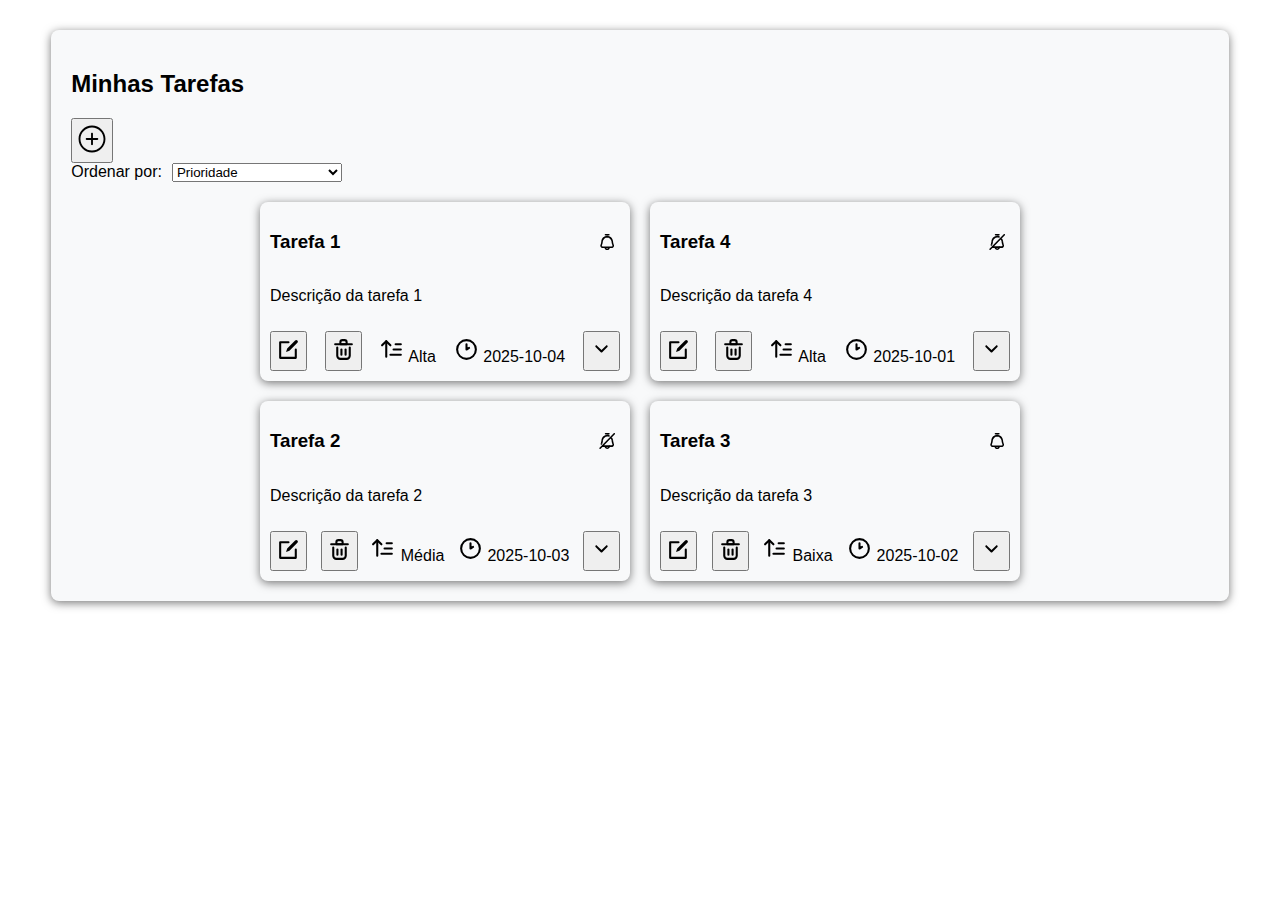
<file: index.html>
<!DOCTYPE html>
<head lang="pt-BR">
    <meta charset="UTF-8">
    <meta name="viewport" content="width=device-width, initial-scale=1.0">
    <title>To-Do List - Home</title>
    <link href="https://cdn.jsdelivr.net/npm/bootstrap@5.3.6/dist/css/bootstrap.min.css" rel="stylesheet" integrity="sha384-4Q6Gf2aSP4eDXB8Miphtr37CMZZQ5oXLH2yaXMJ2w8e2ZtHTl7GptT4jmndRuHDT" crossorigin="anonymous">
    <link rel="stylesheet" href="styles.css">
    <script src="script.js" defer></script>
</head>
<body onload="renderTasks()">
    <main>
        <section id="todo-list">
            <div id="header">
                <h2>Minhas Tarefas</h2>
                <button id="add-task-button" class="btn btn-light"><img src="img/add-circle-svgrepo-com.svg" alt="Adicionar tarefa" id="add-task-button-icon"></button>
            </div>
            <div id="order">
                <label for="order-select">Ordenar por:</label>
                <select id="order-select" class="form-select" aria-label="Ordenar tarefas">
                    <option value="prioridade">Prioridade</option>
                    <option value="dt-criacao">Data da Criação</option>
                    <option value="dt-tarefa">Data da Tarefa</option>
                    <option value="alfabetica">Alfabética</option>
                </select>
            </div>
            <ul id="task-list">
                <!-- Tarefas serão adicionadas aqui dinamicamente -->            
            </ul>
        </section>
    </main>
    <script src="https://cdn.jsdelivr.net/npm/bootstrap@5.3.6/dist/js/bootstrap.bundle.min.js" integrity="sha384-j1CDi7MgGQ12Z7Qab0qlWQ/Qqz24Gc6BM0thvEMVjHnfYGF0rmFCozFSxQBxwHKO" crossorigin="anonymous"></script>
</body>
</file>
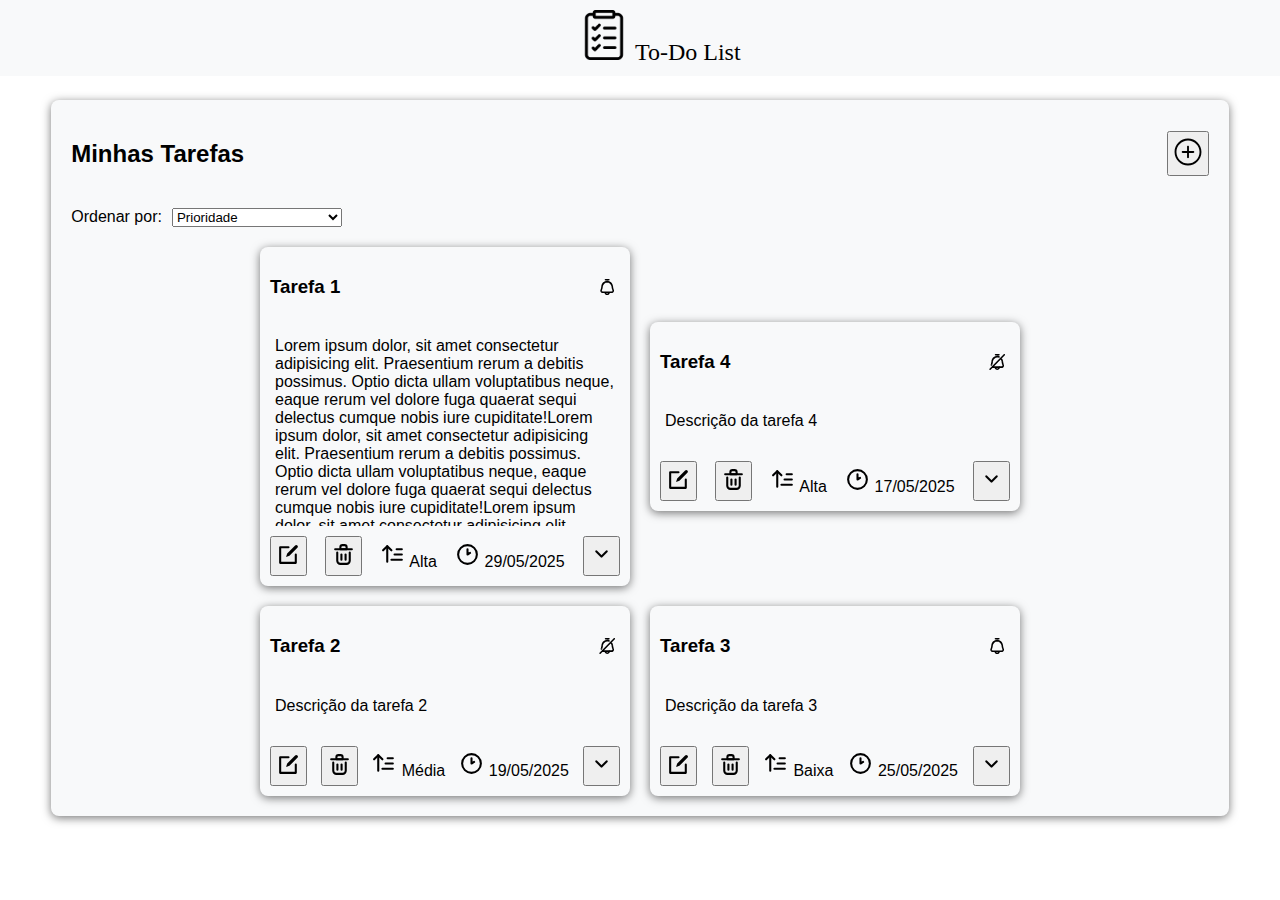
<file: pages/index.html>
<!DOCTYPE html>
<head lang="pt-BR">
    <meta charset="UTF-8">
    <meta name="viewport" content="width=device-width, initial-scale=1.0">
    <title>To-Do List - Home</title>
    <link href="https://cdn.jsdelivr.net/npm/bootstrap@5.3.6/dist/css/bootstrap.min.css" rel="stylesheet" integrity="sha384-4Q6Gf2aSP4eDXB8Miphtr37CMZZQ5oXLH2yaXMJ2w8e2ZtHTl7GptT4jmndRuHDT" crossorigin="anonymous">
    <link rel="icon" href="../img/to-do clean.png" type="image/png">
    <link rel="stylesheet" href="../styles/global.css">
    <link rel="stylesheet" href="../styles/index.css">
    <script src="../scripts/script.js" defer></script>
</head>
<body onload="renderTasks()">
    <header>
        <a href="/pages/index.html">
            <img src="../img/to-do clean.png" alt="Logo">
            To-Do List
        </a>
    </header>
    <main>
        <section id="todo-list">
            <div id="main-header">
                <h2>Minhas Tarefas</h2>
                <button id="add-task-button" class="btn btn-light"><img src="../img/add-circle.svg" alt="Adicionar tarefa" id="add-task-button-icon"></button>
            </div>
            <div id="filter-container">
                <div class="select">
                    <label for="order-select">Ordenar por:</label>
                    <select id="order-select" class="form-select" aria-label="Ordenar tarefas">
                        <option value="prioridade">Prioridade</option>
                        <option value="dt-criacao">Data da Criação</option>
                        <option value="dt-tarefa">Data da Tarefa</option>
                        <option value="alfabetica">Alfabética</option>
                    </select>
                </div>
            </div>
            <div id="task-list-container">
                <ul id="task-list">
                    <!-- As tarefas serão renderizadas aqui -->            
                </ul>
            </div>
        </section>
    </main>
    <script src="https://cdn.jsdelivr.net/npm/bootstrap@5.3.6/dist/js/bootstrap.bundle.min.js" integrity="sha384-j1CDi7MgGQ12Z7Qab0qlWQ/Qqz24Gc6BM0thvEMVjHnfYGF0rmFCozFSxQBxwHKO" crossorigin="anonymous"></script>
</body>
</file>
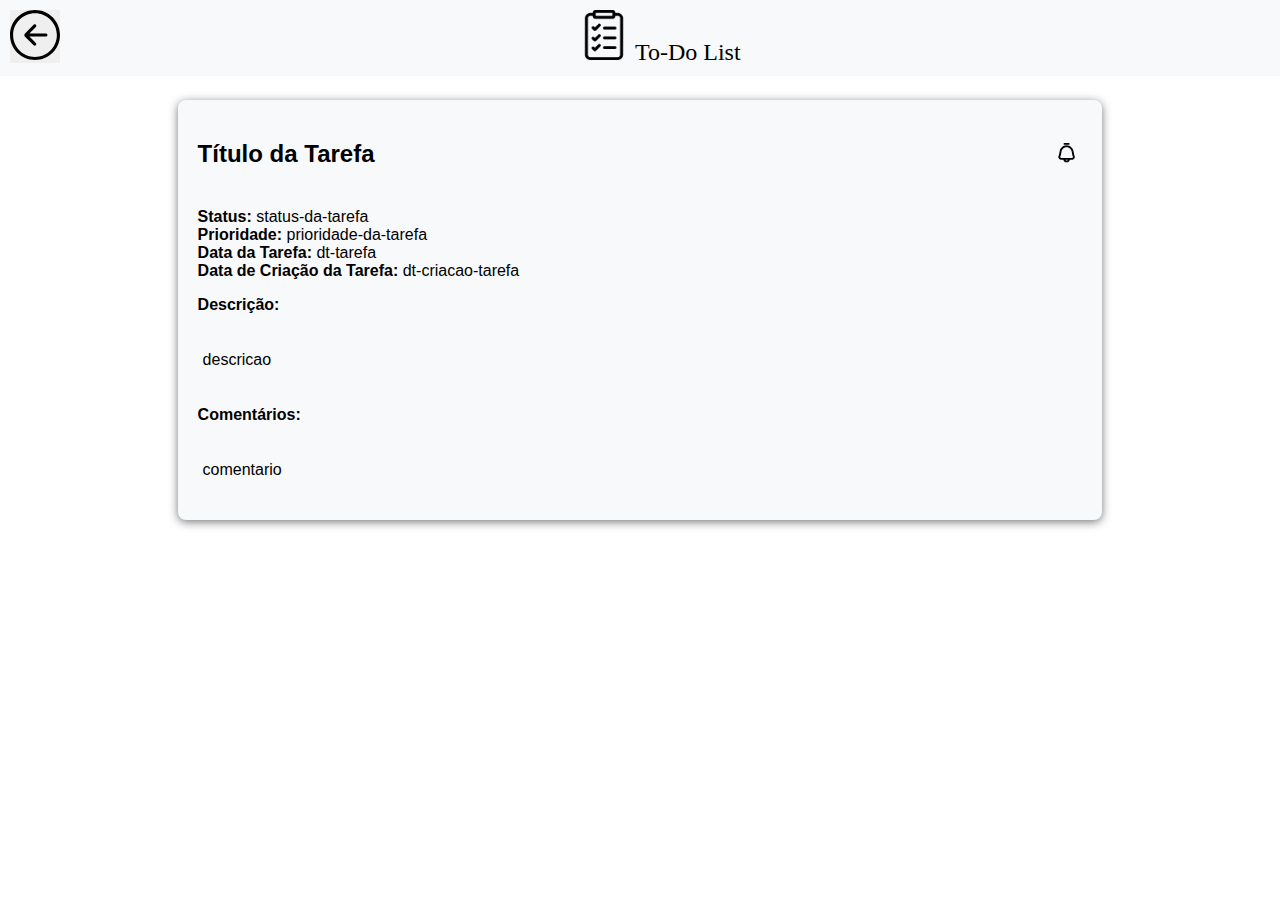
<file: pages/task.html>
<!DOCTYPE html>
<head lang="pt-BR">
    <meta charset="UTF-8">
    <meta name="viewport" content="width=device-width, initial-scale=1.0">
    <title>To-Do List - </title>
    <link href="https://cdn.jsdelivr.net/npm/bootstrap@5.3.6/dist/css/bootstrap.min.css" rel="stylesheet" integrity="sha384-4Q6Gf2aSP4eDXB8Miphtr37CMZZQ5oXLH2yaXMJ2w8e2ZtHTl7GptT4jmndRuHDT" crossorigin="anonymous">
    <link rel="icon" href="../img/to-do clean.png" type="image/png">
    <link rel="stylesheet" href="../styles/global.css">
    <link rel="stylesheet" href="../styles/task.css">
    <script src="../scripts/script.js" defer></script>
</head>
<body onload="renderTaskDetails()">
    <header>
        <button id="back-button" class="btn btn-light" onclick="window.close()"><img src="../img/arrow-left-circle.svg" alt="Voltar" id="back-button-icon"></button>
        <div>
            <a href="/pages/index.html">
                <img src="../img/to-do clean.png" alt="Logo">
                To-Do List
            </a>
        </div>
    </header>
    <main>
        <section id="task-details">
            <div id="task-header">
                <h2 id="task-title">Título da Tarefa</h2>
                <div>
                    <img src="../img/notification-on.svg" alt="Notificação" id="notification-icon">
                </div>
            </div>
            <div id="task-info">
                <div class="row">
                    <div class="col">
                        <span><strong>Status: </strong></span>
                        <span id="task-status">status-da-tarefa</span>
                    </div>
                    <div class="col">
                        <span><strong>Prioridade: </strong></span>
                        <span id="task-priority">prioridade-da-tarefa</span>
                    </div>
                </div>
                <div class="row">
                    <div class="col">
                        <span><strong>Data da Tarefa: </strong></span>
                        <span id="task-date">dt-tarefa</span>
                    </div>
                    <div class="col">
                        <span><strong>Data de Criação da Tarefa: </strong></span>
                        <span id="task-created-date">dt-criacao-tarefa</span>
                    </div>
                </div>
                <p><strong>Descrição:</strong></p>
                <div class="task-text">
                        <p id="task-description">descricao</p>
                </div>
                <p><strong>Comentários:</strong></p>
                <div class="task-text">
                        <p id="task-comment">comentario</p>
                </div>
            </div>
        </section>
    </main>
    <script src="https://cdn.jsdelivr.net/npm/bootstrap@5.3.6/dist/js/bootstrap.bundle.min.js" integrity="sha384-j1CDi7MgGQ12Z7Qab0qlWQ/Qqz24Gc6BM0thvEMVjHnfYGF0rmFCozFSxQBxwHKO" crossorigin="anonymous"></script>
</body>
</file>
<file: styles.css>
header {
    background-color: #f8f9fa;
    padding: 10px 20px;
    text-align: center;
}

header a {
    text-decoration: none;
    color: #000;
}

main {
    width: fit-content;
    min-width: 760px;
    max-width: 1500px;
    min-height: 315px;
    margin: 30px auto;
    padding: 20px;
    background-color: #f8f9fa;
    border-radius: 8px;
    box-shadow: 0 2px 10px rgba(0, 0, 0, 0.534);
    font-family: 'Segoe UI', Tahoma, Geneva, Verdana, sans-serif
}

#main-header {
    display: flex;
    justify-content: space-between;
    align-items: center;
    margin-bottom: 20px;
}

.btn {
    padding: 4px;
}

#add-task-button-icon {
    width: 30px;
    height: auto;
}

#order {
    display: flex;
    align-items: center;
    margin-bottom: 20px;
}

#order-select {
    width: 170px;
    margin-left: 10px;
}

#task-list {
    display: flex;
    width: 100%;
    flex-direction: row;
    flex-wrap: wrap;
    align-items: center;
    justify-content: center;
    padding-inline-start: 0;
    margin-block-start: 0;
    margin-block-end: 0;
    gap: 20px;
}

#task-list li {
    list-style: none;
    justify-content: center;
    display: flex;
}

.empty-list-message {
    display: flex;
    flex-direction: column;
    align-items: center;
    justify-content: center;
    height: 100%;
    margin: 30px auto;
}

#empty-list-icon {
    width: 100px;
    height: auto;
}

.task-item {
    padding: 10px;
    width: 350px;
    min-height: 150px;
    border-radius: 8px;
    box-shadow: 0 2px 10px rgba(0, 0, 0, 0.534);
    display: flex;
    flex-direction: column;
    justify-content: space-between;
}

.task-item:hover {
    box-shadow: 0 4px 20px rgba(0, 0, 0, 0.534);
    transition: all 0.3s ease;
}

.task-item img {
    width: 25px;
    height: auto;
    border-radius: 8px;
}

.task-header {
    display: flex;
    justify-content: space-between;
    align-items: center;
}

.task-expand {
  max-height: 0;
  opacity: 0;
  overflow: hidden;
  transition: max-height 0.4s ease, opacity 0.4s ease;
}

.task-expand.expanded {
  max-height: 300px;             /* Altura fixa */
  opacity: 1;
}

.task-text {
    max-height: 200px;
    overflow-y: auto;
    padding: 5px;
}

.task-footer {
    bottom: 0;
    display: flex;
    justify-content: space-between;
    align-items: center;
    margin-top: 10px;
}


#new-task-form-background {
    position: absolute;
    top: 0;
    left: 0;
    width: 100%;
    height: 100%;
    background-color: rgba(0, 0, 0, 0.5);
    display: flex;
    align-items: center;
}

#new-task-form {
    background-color: #f8f9fa;
    border-radius: 8px;
    box-shadow: 0 2px 10px rgba(0, 0, 0, 0.534);
    width: 600px;
    margin: auto;
    padding: 20px;
}

@media screen and (max-width: 1660px) {
    main {
        width: 90%;
        min-width: 0;
    }
}

@media screen and (max-width: 900px) {

    #task-list {
        flex-direction: column;
    }

    #task-list li {
        width: 100%;
    }

    #new-task-form {
        width: 90%;
    }
    
}
</file>
<file: styles/global.css>
header {
    background-color: #f8f9fa;
    padding: 10px 20px;
    display: flex;
    align-items: center;
    justify-content: center;
    position: absolute;
    top: 0;
    left: 0;
    width: 100%;

}

header a {
    text-decoration: none;
    font-size: 24px;
    color: #000;
}

header img {
    width: 50px;
    height: auto;
}

main {
    margin: 30px auto;
    margin-top: 100px;
    padding: 20px;
    background-color: #f8f9fa;
    border-radius: 8px;
    box-shadow: 0 2px 10px rgba(0, 0, 0, 0.534);
    font-family: 'Segoe UI', Tahoma, Geneva, Verdana, sans-serif
}

.task-text {
    overflow-y: auto;
    padding: 5px;
}
</file>
<file: styles/index.css>
main {
    width: fit-content;
    min-width: 760px;
    max-width: 1500px;
    min-height: 365px;
}

#main-header {
    display: flex;
    justify-content: space-between;
    align-items: center;
    margin-bottom: 20px;
}

.btn {
    padding: 4px;
}

#add-task-button-icon {
    width: 30px;
    height: auto;
}

#filter-container {
    display: flex;
    align-items: center;
    margin-bottom: 20px;
    gap: 20px;
}

.select {
    display: flex;
    align-items: center;
}

.form-select {
    width: 170px;
    margin-left: 10px;
}

#task-list-container {
    height: 100%;
    width: 100%;
    align-items: center;
    justify-content: center;
    
}
    

#task-list {
    display: flex;
    width: 100%;
    flex-direction: row;
    flex-wrap: wrap;
    align-items: center;
    justify-content: center;
    padding-inline-start: 0;
    margin-block-start: 0;
    margin-block-end: 0;
    gap: 20px;
}

#task-list li {
    list-style: none;
    justify-content: center;
    display: flex;
}

.empty-list-message {
    display: flex;
    flex-direction: column;
    align-items: center;
    justify-content: center;
    height: 100%;
    margin: 30px auto;
}

#empty-list-icon {
    width: 100px;
    height: auto;
}

.task-item {
    padding: 10px;
    width: 350px;
    min-height: 150px;
    border-radius: 8px;
    box-shadow: 0 2px 10px rgba(0, 0, 0, 0.534);
    display: flex;
    flex-direction: column;
    justify-content: space-between;
}

.task-item:hover {
    box-shadow: 0 4px 20px rgba(0, 0, 0, 0.534);
    transition: all 0.3s ease;
}

.task-item img {
    width: 25px;
    height: auto;
    border-radius: 8px;
}

.task-header {
    display: flex;
    justify-content: space-between;
    align-items: center;
}

.task-expand {
  max-height: 0;
  opacity: 0;
  overflow: hidden;
  transition: max-height 0.3s ease, opacity 0.3s ease;
}

.task-expand.expanded {
  max-height: 300px;
  opacity: 1;
}

.task-text {
    max-height: 200px;
}

.task-footer {
    bottom: 0;
    display: flex;
    justify-content: space-between;
    align-items: center;
    margin-top: 10px;
}


#new-task-form-background {
    position: absolute;
    top: 0;
    left: 0;
    width: 100%;
    height: 100%;
    background-color: rgba(0, 0, 0, 0.5);
    display: flex;
    align-items: center;
}

#new-task-form {
    background-color: #f8f9fa;
    border-radius: 8px;
    box-shadow: 0 2px 10px rgba(0, 0, 0, 0.534);
    width: 600px;
    margin: auto;
    padding: 20px;
}

@media screen and (max-width: 1660px) {
    main {
        width: 90%;
        min-width: 0;
    }
}

@media screen and (max-width: 900px) {
    #task-list {
        flex-direction: column;
    }

    .task-item, #task-list li {
        width: 100%;
    }

    #new-task-form {
        width: 90%;
    }
}
</file>
<file: styles/task.css>
header .btn {
    position:  absolute;
    top: 0;
    left: 0;
    padding: 0;
    margin: 10px;
    border: none;
}

main {
    width: 70%;
    height: fit-content;
}

#task-header {
    display: flex;
    justify-content: space-between;
    align-items: center;
    margin-bottom: 20px;
}

#task-header img {
    width: 30px;
    height: auto;

}

.task-text {
    max-height: 350px;
}
</file>
